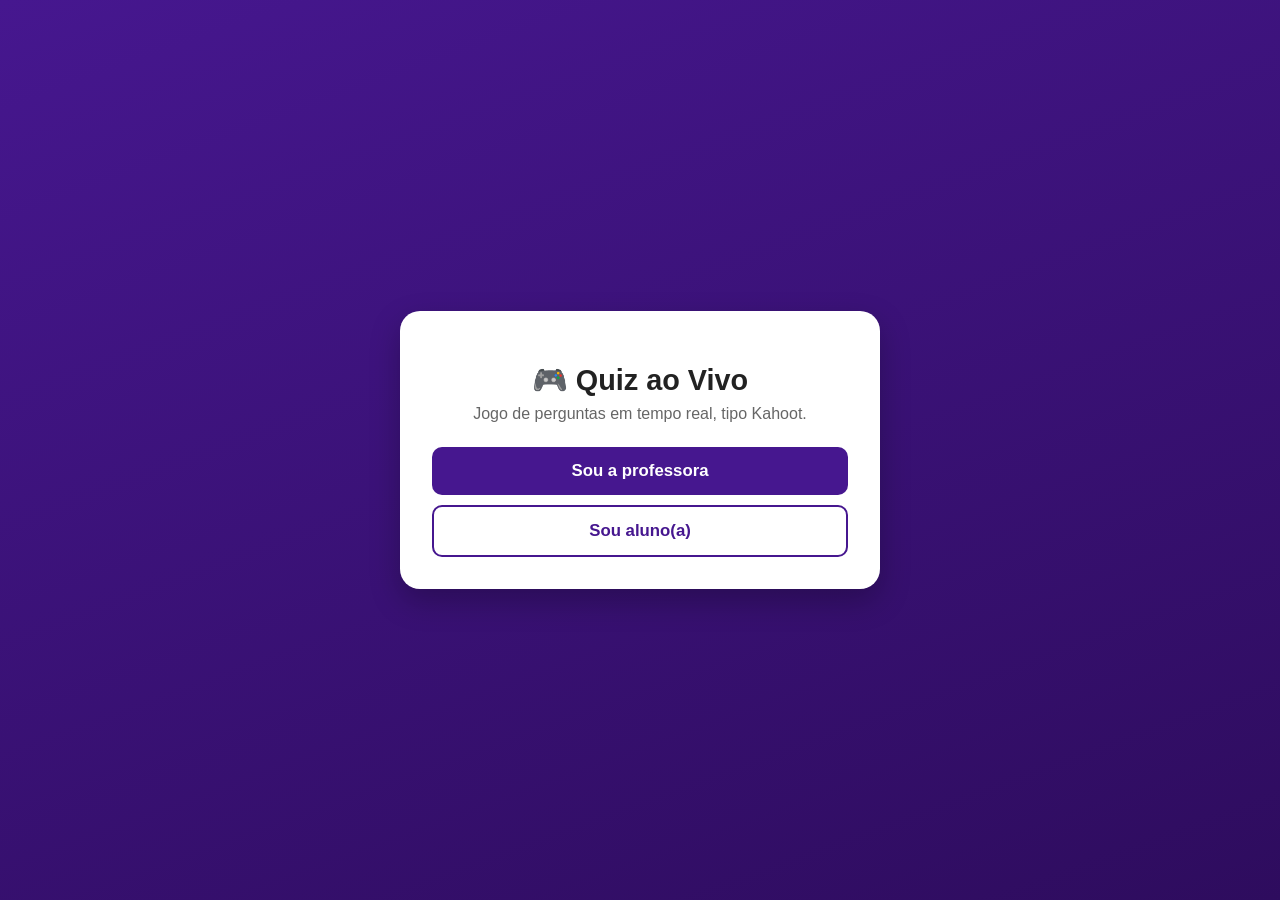
<file: index.html>
<!DOCTYPE html>
<html lang="pt-BR">
<head>
<meta charset="UTF-8">
<meta name="viewport" content="width=device-width, initial-scale=1.0">
<title>Quiz ao Vivo</title>
<link rel="stylesheet" href="style.css">
</head>
<body>
  <div class="card">
    <h1>🎮 Quiz ao Vivo</h1>
    <p class="subtitle">Jogo de perguntas em tempo real, tipo Kahoot.</p>
    <a href="host.html"><button class="btn-primary">Sou a professora</button></a>
    <a href="player.html"><button class="btn-secondary">Sou aluno(a)</button></a>
  </div>
</body>
</html>
</file>
<file: style.css>
:root {
  --roxo: #46178f;
  --roxo-escuro: #2e0c5e;
  --vermelho: #e21b3c;
  --azul: #1368ce;
  --amarelo: #d89e00;
  --verde: #26890c;
  --branco: #ffffff;
  --cinza: #f2f2f2;
}

* { box-sizing: border-box; }

body {
  margin: 0;
  min-height: 100vh;
  font-family: "Segoe UI", Verdana, Arial, sans-serif;
  background: linear-gradient(160deg, var(--roxo) 0%, var(--roxo-escuro) 100%);
  color: var(--branco);
  display: flex;
  flex-direction: column;
  align-items: center;
  justify-content: center;
  padding: 24px;
}

.card {
  background: var(--branco);
  color: #222;
  border-radius: 20px;
  padding: 32px;
  max-width: 480px;
  width: 100%;
  box-shadow: 0 12px 30px rgba(0,0,0,.25);
  text-align: center;
}

h1 { font-size: 1.8rem; margin-bottom: 8px; }
h2 { font-size: 1.3rem; margin-bottom: 16px; }
p.subtitle { color: #666; margin-top: 0; margin-bottom: 24px; }

input[type="text"] {
  width: 100%;
  padding: 14px;
  font-size: 1.1rem;
  border: 2px solid #ccc;
  border-radius: 10px;
  margin-bottom: 14px;
  text-align: center;
}
input[type="text"]:focus { outline: none; border-color: var(--roxo); }

button {
  font-family: inherit;
  font-weight: 700;
  font-size: 1.05rem;
  border: none;
  border-radius: 10px;
  padding: 14px 20px;
  cursor: pointer;
  transition: transform .1s ease, opacity .2s ease;
}
button:active { transform: scale(.97); }
button:disabled { opacity: .5; cursor: not-allowed; }

.btn-primary {
  background: var(--roxo);
  color: var(--branco);
  width: 100%;
}
.btn-primary:hover:not(:disabled) { background: var(--roxo-escuro); }

.btn-secondary {
  background: transparent;
  color: var(--roxo);
  border: 2px solid var(--roxo);
  width: 100%;
  margin-top: 10px;
}

.room-code {
  font-size: 3rem;
  font-weight: 800;
  letter-spacing: .1em;
  color: var(--roxo);
  background: var(--cinza);
  border-radius: 14px;
  padding: 16px;
  margin: 16px 0;
}

.player-list {
  display: flex;
  flex-wrap: wrap;
  gap: 8px;
  justify-content: center;
  margin: 16px 0;
  min-height: 40px;
}
.player-chip {
  background: var(--roxo);
  color: var(--branco);
  padding: 8px 14px;
  border-radius: 999px;
  font-size: .95rem;
  font-weight: 600;
}

.wide-card {
  max-width: 760px;
}

.question-text {
  font-size: 1.6rem;
  font-weight: 700;
  margin-bottom: 20px;
  line-height: 1.35;
}

.timer-bar-track {
  width: 100%;
  height: 12px;
  background: var(--cinza);
  border-radius: 999px;
  overflow: hidden;
  margin-bottom: 20px;
}
.timer-bar-fill {
  height: 100%;
  background: var(--verde);
  width: 100%;
  transition: width 1s linear, background-color .3s ease;
}

.answer-grid {
  display: grid;
  grid-template-columns: 1fr 1fr;
  gap: 14px;
}
@media (max-width: 480px) {
  .answer-grid { grid-template-columns: 1fr; }
}

.answer-btn {
  color: var(--branco);
  font-size: 1.15rem;
  padding: 24px 16px;
  border-radius: 14px;
  display: flex;
  align-items: center;
  gap: 12px;
  text-align: left;
}
.answer-btn .shape { font-size: 1.6rem; }
.answer-btn.c0 { background: var(--vermelho); }
.answer-btn.c1 { background: var(--azul); }
.answer-btn.c2 { background: var(--amarelo); }
.answer-btn.c3 { background: var(--verde); }
.answer-btn.correct { outline: 4px solid #fff; box-shadow: 0 0 0 4px #26890c; }
.answer-btn.wrong { opacity: .35; }

.player-answer-grid {
  display: grid;
  grid-template-columns: 1fr 1fr;
  gap: 14px;
  height: 260px;
}
.player-answer-btn {
  border-radius: 14px;
  font-size: 3rem;
  color: var(--branco);
}
.player-answer-btn.c0 { background: var(--vermelho); }
.player-answer-btn.c1 { background: var(--azul); }
.player-answer-btn.c2 { background: var(--amarelo); }
.player-answer-btn.c3 { background: var(--verde); }

.answer-count-badge {
  font-size: .95rem;
  color: #666;
  margin-bottom: 10px;
}

.leaderboard {
  list-style: none;
  padding: 0;
  margin: 16px 0;
  text-align: left;
}
.leaderboard li {
  display: flex;
  justify-content: space-between;
  padding: 10px 14px;
  background: var(--cinza);
  border-radius: 10px;
  margin-bottom: 8px;
  font-weight: 600;
}
.leaderboard li.me { background: #e8ddfb; border: 2px solid var(--roxo); }
.leaderboard .pos { color: var(--roxo); margin-right: 8px; }

.podium {
  display: flex;
  align-items: flex-end;
  justify-content: center;
  gap: 10px;
  margin: 24px 0;
}
.podium .step {
  background: var(--roxo);
  color: var(--branco);
  border-radius: 10px 10px 0 0;
  padding: 10px;
  width: 90px;
  font-weight: 700;
  font-size: .9rem;
}
.podium .step.first { height: 130px; background: #d89e00; }
.podium .step.second { height: 100px; background: #9aa0a6; }
.podium .step.third { height: 75px; background: #a05a2c; }

.feedback-correct { color: var(--verde); font-size: 1.4rem; font-weight: 800; }
.feedback-wrong { color: var(--vermelho); font-size: 1.4rem; font-weight: 800; }

.muted { color: #777; font-size: .95rem; }
.error-msg { color: var(--vermelho); font-weight: 600; min-height: 20px; margin-bottom: 8px; }

a.link-btn {
  display: inline-block;
  margin-top: 10px;
  color: var(--branco);
  text-decoration: underline;
}
</file>
